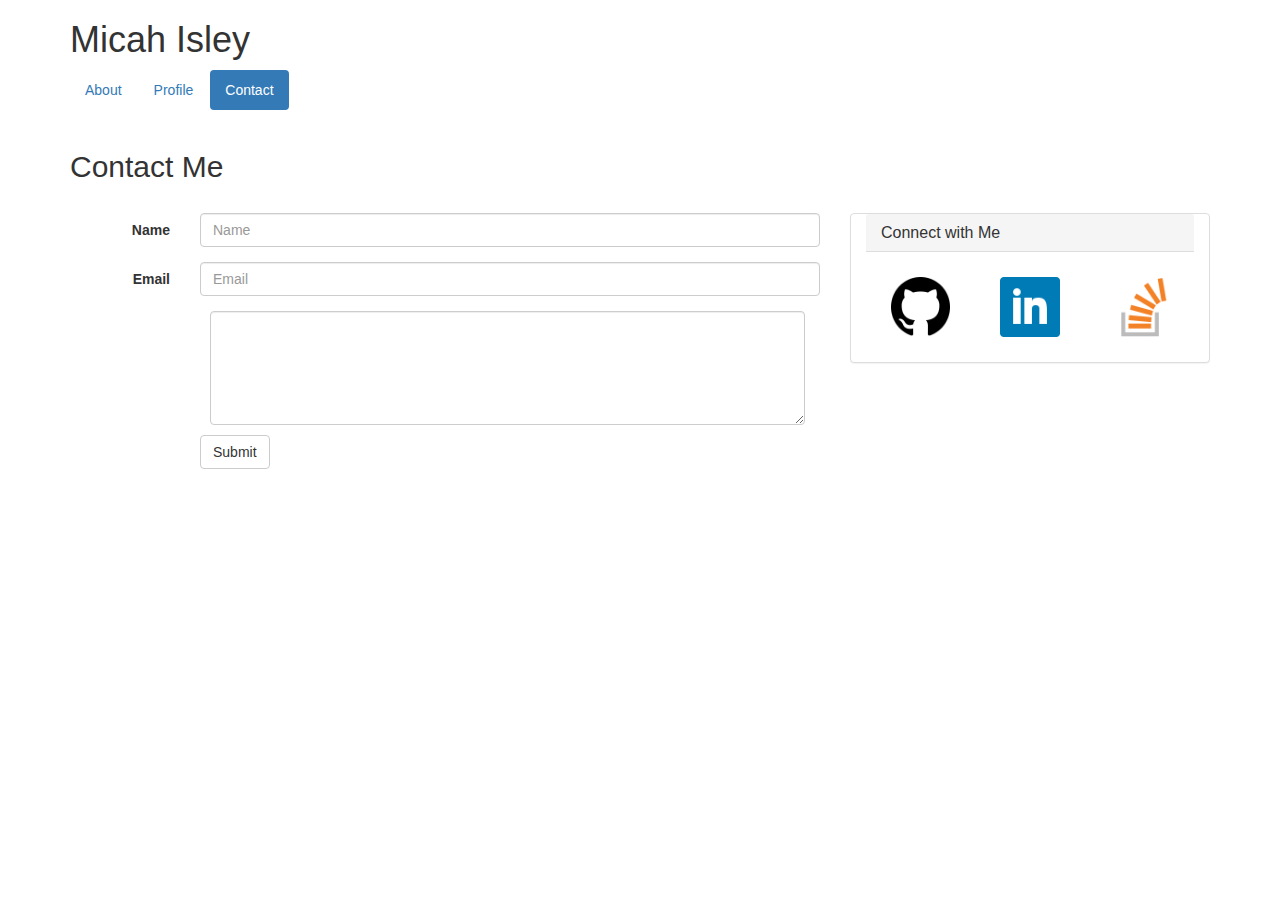
<file: contact.html>
<!DOCTYPE html>
<html>
<head>
	<link rel="stylesheet" href="https://maxcdn.bootstrapcdn.com/bootstrap/3.3.7/css/bootstrap.min.css" integrity="sha384-BVYiiSIFeK1dGmJRAkycuHAHRg32OmUcww7on3RYdg4Va+PmSTsz/K68vbdEjh4u" crossorigin="anonymous">

	<link rel='stylesheet' type='text/css' href='css/stye.css'>

	<meta name='viewport' content='width-device-width, initial-scale='>

</head>

<body>
	<div class='container'>
	<header>
		<h1>Micah Isley</h1>
		<ul class="nav nav-pills">
		  <li role="presentation"><a href="index.html">About</a></li>
		  <li role="presentation"><a href="portfolio.html">Profile</a></li>
		  <li role="presentation" class="active"><a href="contact.html">Contact</a></li>
		</ul>
		<br>
	</header>
	</div>
	<div class='container'>
	<h2>Contact Me</h2>
	</div>
	<br>
	<div class='container'>
	<div class='row'>
		<div class='col-sm-8'>
		<form class="form-horizontal">
  			<div class="form-group">
    			<label for="inputEmail3" class="col-sm-2 control-label">Name</label>
    				<div class="col-sm-10">
      					<input type="email" class="form-control" id="inputEmail3" placeholder="Name">
    				</div>
  			</div>
  			<div class="form-group">
    			<label for="inputPassword3" class="col-sm-2 control-label">Email</label>
   				 <div class="col-sm-10">
      				<input type="password" class="form-control" id="inputPassword3" placeholder="Email">
    			</div>
  			</div>
  			<div class='container  col-sm-offset-2 col-sm-10'>

  			<textarea class="form-control" rows="5"></textarea>
  			</div>
  			<br>
  			<div class="form-group">
    			<div class="col-sm-offset-2 col-sm-10">
    			  <button type="submit" class="btn btn-default">Submit</button>
    			</div>
 			 </div> 
		</form>
		</div>
		<div class='col-sm-4'>
			<div class="panel panel-default col-sm-12">
	  			<div class="panel-heading">
	   				 <h3 class="panel-title">Connect with Me</h3>
	  			</div>
	  			<div class="panel-body" float='right'>
		  			<div class="row">
	  					<div class="col-sm-4">
		  					<a href='https://github.com/MicahIsley'><img src="images/1490816485_mark-github.png" class="img-responsive connectIcon" alt="Responsive image"></a>
		  				</div>
		  				<div class="col-sm-4">
							<a href='https://www.linkedin.com/in/micah-isley-20b22713a/'><img src="images/1490816502_square-linkedin.png" class="img-responsive connectIcon" alt="Responsive image"></a>
						</div>
						<div class="col-sm-4">
							<a href='https://stackoverflow.com/users/story/7786637'><img src="images/1490816527_stackoverflow .png" class="img-responsive connectIcon" alt="Responsive image"></a>
						</div>
					</div>
		  		</div>
			</div>
		</div>
	</div>	

</body>
</file>
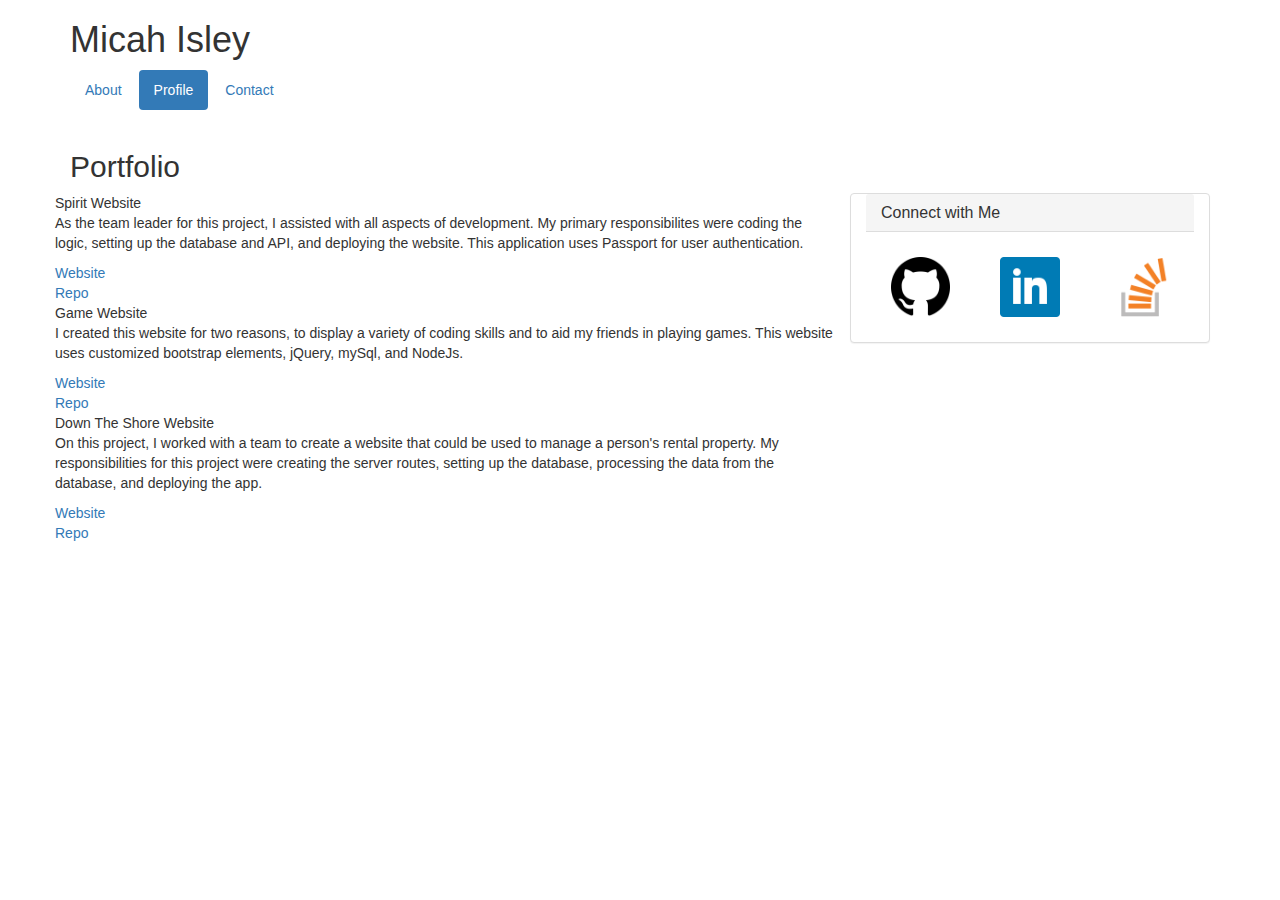
<file: portfolio.html>
<!DOCTYPE html>
<html>
<head>
	<link rel="stylesheet" href="https://maxcdn.bootstrapcdn.com/bootstrap/3.3.7/css/bootstrap.min.css" integrity="sha384-BVYiiSIFeK1dGmJRAkycuHAHRg32OmUcww7on3RYdg4Va+PmSTsz/K68vbdEjh4u" crossorigin="anonymous">

	<meta name='viewport' content='width-device-width, initial-scale='>
	<link rel="stylesheet" href="css/stye.css">
</head>

<body>
	<div class='container'>
	<header>
		<h1>Micah Isley</h1>
		<ul class="nav nav-pills">
		  <li role="presentation"><a href="index.html">About</a></li>
		  <li role="presentation" class="active"><a href="portfolio.html">Profile</a></li>
		  <li role="presentation"><a href="contact.html">Contact</a></li>
		</ul>
	</header>
	</div>
	<br>
	<div class='container'>
		<h2>Portfolio</h2>
	</div>
	<div class="container">
		<div class="row">
			<div class="col-sm-8">
				<div class="row">
					<div class="portfolioProject" id="spiritApp">
						<div class="projectTitle">Spirit Website</div>
							<p>As the team leader for this project, I assisted with all aspects of development. My primary responsibilites were coding the logic, setting up the database and API, and deploying the website. This application uses Passport for user authentication.</p>
							<a href="https://morning-fortress-31252.herokuapp.com/"><div class="deployedLink">Website</div></a>
							<a href="https://github.com/MicahIsley/Spirit-app"><div class="repoLink">Repo</div></a>
					</div>
				</div>
				<div class="row">
					<div class="portfolioProject" id="galactus">
						<div class="projectTitle">Game Website</div>
							<p>I created this website for two reasons, to display a variety of coding skills and to aid my friends in playing games. This website uses customized bootstrap elements, jQuery, mySql, and NodeJs.</p>
							<a href="https://morning-anchorage-59791.herokuapp.com/"><div class="deployedLink">Website</div></a>
							<a href="https://github.com/MicahIsley/Galactus"><div class="repoLink">Repo</div></a>
					</div>
				</div>
				<div class="row">
					<div class="portfolioProject" id="downTheShore">
						<div class="projectTitle">Down The Shore Website</div>
							<p>On this project, I worked with a team to create a website that could be used to manage a person's rental property. My responsibilities for this project were creating the server routes, setting up the database, processing the data from the database, and deploying the app.</p>
							<a href="https://powerful-sea-34874.herokuapp.com/"><div class="deployedLink">Website</div></a>
							<a href="https://github.com/MicahIsley/Down_the_Shore"><div class="repoLink">Repo</div></a>
					</div>
				</div>
			</div>
			<div class='col-sm-4'>
				<div class="panel panel-default col-sm-12">
		  			<div class="panel-heading">
		   				 <h3 class="panel-title">Connect with Me</h3>
		  			</div>
		  			<div class="panel-body" float='right'>
		  				<div class="row">
		  					<div class="col-sm-4">
			  					<a href='https://github.com/MicahIsley'><img src="images/1490816485_mark-github.png" class="img-responsive connectIcon" alt="Responsive image"></a>
			  				</div>
			  				<div class="col-sm-4">
								<a href='https://www.linkedin.com/in/micah-isley-20b22713a/'><img src="images/1490816502_square-linkedin.png" class="img-responsive connectIcon" alt="Responsive image"></a>
							</div>
							<div class="col-sm-4">
								<a href='https://stackoverflow.com/users/story/7786637'><img src="images/1490816527_stackoverflow .png" class="img-responsive connectIcon" alt="Responsive image"></a>
							</div>
						</div>
		  			</div>
				</div>
			</div>
		</div>	
	</div>			
</body>
</file>
<file: css/stye.css>
img {
	padding: 10px;
	float: left;
}

button {
	margin-top: 10px;
}

#pic_lables1 {
	background: #4aaaa5;
	width: 230px;
	height: 50px;
	text-align: center;
	color: white;
	float: left;
	position: absolute;
	z-index: 1;
	margin-left: 10px;
	margin-top: 125px;
}

#pic_lables2 {
	background: #4aaaa5;
	width: 230px;
	height: 50px;
	text-align: center;
	color: white;
	float: left;
	position: absolute;
	z-index: 1;
	margin-left: 260px;
	margin-top: 125px;
}

#pic_lables3 {
	background: #4aaaa5;
	width: 230px;
	height: 50px;
	text-align: center;
	color: white;
	float: left;
	position: absolute;
	z-index: 1;
	margin-top: 315px;
	margin-left: 10px;
}

#pic_lables4 {
	background: #4aaaa5;
	width: 230px;
	height: 50px;
	text-align: center;
	color: white;
	float: left;
	position: absolute;
	z-index: 1;
	margin-top: 315px;
	margin-left: 260px;
}

#pic_lables5 {
	background: #4aaaa5;
	width: 230px;
	height: 50px;
	text-align: center;
	color: white;
	float: left;
	position: absolute;
	z-index: 1;
	margin-top: 510px;
	margin-left: 10px;
}

@media screen and (max-width: 980px) {
	#pic_lables2 {
		margin-left: 10px;
		margin-top: 315px;
	}
	#pic_lables3 {
		margin-top: 510px;
	}
	#pic_lables4 {
		margin-left: 10px;
		margin-top: 700px;
	}
	#pic_lables5 {
		margin-top: 890px;
	}
}
</file>
